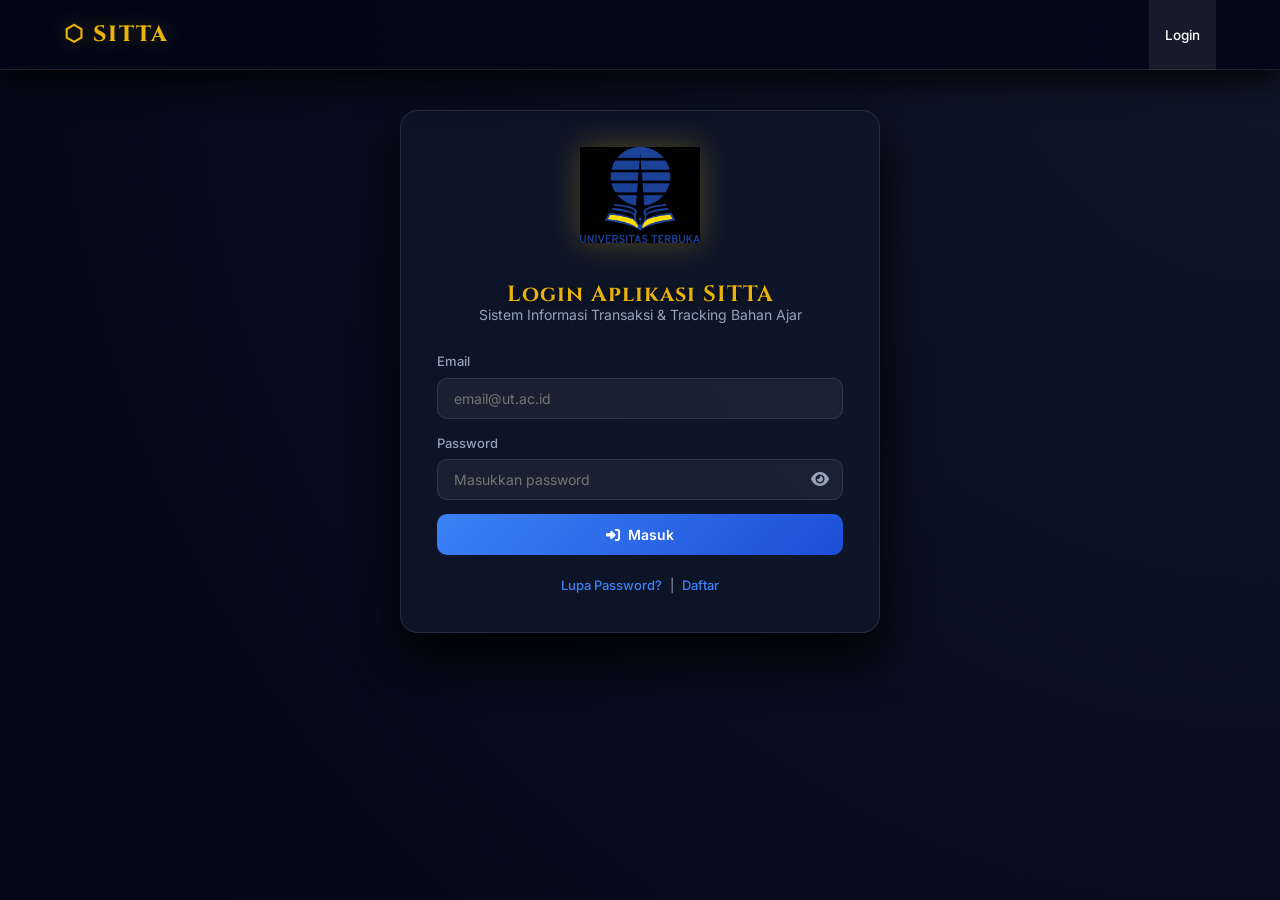
<file: index.html>
<!DOCTYPE html>
<html lang="id">
<head>
  <meta charset="UTF-8" />
  <meta name="viewport" content="width=device-width, initial-scale=1.0"/>
  <title>Login - SITTA</title>
  <meta name="description" content="Login ke Sistem Informasi Transaksi & Tracking Bahan Ajar Universitas Terbuka"/>
  <link rel="stylesheet" href="css/style.css"/>
  <link rel="stylesheet" href="https://cdnjs.cloudflare.com/ajax/libs/font-awesome/6.4.0/css/all.min.css"/>
  <link href="https://fonts.googleapis.com/css2?family=Cinzel:wght@400;600;700&family=Inter:wght@300;400;500;600;700&display=swap" rel="stylesheet"/>
</head>
<body>

  <!-- NAVBAR -->
  <nav class="navbar">
    <div class="nav-brand">
      <span>⬡ SITTA</span>
    </div>
    <ul>
      <li><a href="index.html" class="active">Login</a></li>
    </ul>
  </nav>

  <!-- LOGIN CONTAINER -->
  <div class="login-container">
    <div class="login-logo">
      <img src="assets/logo-ut.jpeg" alt="Logo Universitas Terbuka" style="width: 120px; height: auto; margin-bottom: 10px;">
    </div>
    <h2>Login Aplikasi SITTA</h2>
    <p style="color:var(--text-muted); font-size:14px; margin-top:-16px; margin-bottom:24px;">
      Sistem Informasi Transaksi &amp; Tracking Bahan Ajar
    </p>

    <form id="loginForm">
      <label for="email">Email</label>
      <input type="email" id="email" placeholder="email@ut.ac.id" required/>

      <label for="password">Password</label>
      <div style="position:relative;">
        <input type="password" id="password" placeholder="Masukkan password" required/>
        <span id="togglePwd" style="position:absolute;right:14px;top:50%;transform:translateY(-50%);cursor:pointer;color:var(--text-muted);">
          <i class="fas fa-eye"></i>
        </span>
      </div>

      <button type="submit" class="btn" id="loginBtn">
        <i class="fas fa-sign-in-alt"></i> Masuk
      </button>
    </form>

    <div class="links">
      <a href="#" id="forgotLink">Lupa Password?</a> &nbsp;|&nbsp;
      <a href="#" id="registerLink">Daftar</a>
    </div>
  </div>

  <!-- FORGOT PASSWORD MODAL -->
  <div class="modal" id="forgotModal">
    <div class="modal-content">
      <span class="close" id="closeForgot">&times;</span>
      <h3><i class="fas fa-key"></i> Lupa Password</h3>
      <p style="color:var(--text-muted); font-size:14px;">
        Silakan hubungi admin UT daerah untuk reset password Anda.
      </p>
      <button class="btn" onclick="document.getElementById('forgotModal').classList.remove('show')">Mengerti</button>
    </div>
  </div>

  <!-- REGISTER MODAL -->
  <div class="modal" id="registerModal">
    <div class="modal-content" style="max-width:480px;">
      <span class="close" id="closeRegister">&times;</span>
      <h3><i class="fas fa-user-plus"></i> Form Pendaftaran</h3>
      <form id="registerForm">
        <label for="regNama">Nama Lengkap</label>
        <input type="text" id="regNama" placeholder="Nama lengkap Anda" required/>
        <label for="regEmail">Email</label>
        <input type="email" id="regEmail" placeholder="email@ut.ac.id" required/>
        <label for="regLokasi">Lokasi UPBJJ</label>
        <input type="text" id="regLokasi" placeholder="Contoh: UPBJJ Jakarta" required/>
        <label for="regPwd">Password</label>
        <input type="password" id="regPwd" placeholder="Buat password" required/>
        <button type="submit" class="btn"><i class="fas fa-user-check"></i> Daftar Sekarang</button>
      </form>
    </div>
  </div>

  <script src="js/data.js"></script>
  <script>
    // Cek jika sudah login
    if (sessionStorage.getItem('loggedIn') === 'true') {
      window.location.href = 'dashboard.html';
    }

    // Toggle password visibility
    document.getElementById('togglePwd').addEventListener('click', function() {
      const pwd = document.getElementById('password');
      const icon = this.querySelector('i');
      if (pwd.type === 'password') {
        pwd.type = 'text';
        icon.classList.replace('fa-eye', 'fa-eye-slash');
      } else {
        pwd.type = 'password';
        icon.classList.replace('fa-eye-slash', 'fa-eye');
      }
    });

    // Login form
    document.getElementById('loginForm').addEventListener('submit', function(e) {
      e.preventDefault();
      const email = document.getElementById('email').value.trim();
      const password = document.getElementById('password').value;
      const btn = document.getElementById('loginBtn');

      // Get users from storage or use default data
      const pengguna = JSON.parse(localStorage.getItem('dataPengguna')) || dataPengguna;
      const user = pengguna.find(u => u.email === email && u.password === password);

      if (user) {
        btn.innerHTML = '<i class="fas fa-spinner fa-spin"></i> Memproses...';
        sessionStorage.setItem('loggedIn', 'true');
        sessionStorage.setItem('userName', user.nama);
        sessionStorage.setItem('userRole', user.role);
        setTimeout(() => { window.location.href = 'dashboard.html'; }, 900);
      } else {
        document.getElementById('loginForm').classList.add('shake');
        setTimeout(() => document.getElementById('loginForm').classList.remove('shake'), 400);
        alert('Email atau password salah! Coba: rina@ut.ac.id / rina123');
      }
    });

    // Modals
    document.getElementById('forgotLink').onclick = (e) => { e.preventDefault(); document.getElementById('forgotModal').classList.add('show'); };
    document.getElementById('registerLink').onclick = (e) => { e.preventDefault(); document.getElementById('registerModal').classList.add('show'); };
    document.getElementById('closeForgot').onclick = () => document.getElementById('forgotModal').classList.remove('show');
    document.getElementById('closeRegister').onclick = () => document.getElementById('registerModal').classList.remove('show');

    document.getElementById('registerForm').addEventListener('submit', function(e) {
      e.preventDefault();
      alert('Pendaftaran berhasil! Silakan login dengan akun baru Anda.');
      document.getElementById('registerModal').classList.remove('show');
    });
  </script>
</body>
</html>
</file>
<file: css/style.css>
@import url("https://fonts.googleapis.com/css2?family=Cinzel:wght@400;600;700&family=Inter:wght@300;400;500;600;700&display=swap");

:root {
  --primary: #3b82f6;
  --primary-hover: #2563eb;
  --secondary: #eab308;
  --bg-color: #020617;
  --surface: rgba(15, 23, 42, 0.8);
  --text-main: #f8fafc;
  --text-muted: #94a3b8;
  --border: rgba(255, 255, 255, 0.1);
  --danger: #ef4444;
  --success: #10b981;
  --warning: #eab308;
  --info: #3b82f6;
  --radius: 12px;
  --shadow-sm: 0 4px 12px rgba(0, 0, 0, 0.5);
  --shadow-md: 0 12px 32px rgba(0, 0, 0, 0.8);
  --shadow-lg: 0 24px 48px rgba(0, 0, 0, 0.95);
  --shadow-xl: 0 32px 64px rgba(0, 0, 0, 1);
}

* {
  box-sizing: border-box;
}

body {
  font-family: 'Inter', sans-serif;
  background: radial-gradient(circle at top right, #0f172a, #020617);
  background-attachment: fixed;
  color: var(--text-main);
  margin: 0;
  padding: 0;
  min-height: 100vh;
  display: flex;
  flex-direction: column;
  line-height: 1.6;
  overflow-x: hidden;
}

h1, h2, h3, h4 {
  font-family: 'Cinzel', serif;
  font-weight: 700;
  color: var(--secondary);
  margin-top: 0;
  letter-spacing: 1px;
  text-shadow: 0 2px 4px rgba(0,0,0,0.5);
}

/* =========== NAVBAR =========== */
.navbar {
  background: rgba(2, 6, 23, 0.85);
  backdrop-filter: blur(20px);
  -webkit-backdrop-filter: blur(20px);
  border-bottom: 1px solid var(--border);
  box-shadow: var(--shadow-md);
  position: sticky;
  top: 0;
  z-index: 1000;
  display: flex;
  justify-content: space-between;
  align-items: center;
  padding: 0 5%;
  height: 70px;
}

.navbar .nav-brand {
  display: flex;
  align-items: center;
  gap: 12px;
}

.navbar .nav-brand span {
  font-family: 'Cinzel', serif;
  font-weight: 800;
  font-size: 22px;
  color: var(--secondary);
  letter-spacing: 2px;
  text-shadow: 0 0 20px rgba(234, 179, 8, 0.4);
}

.navbar ul {
  list-style: none;
  padding: 0;
  margin: 0;
  display: flex;
  justify-content: center;
  align-items: center;
  gap: 2px;
}

.navbar a {
  color: rgba(255, 255, 255, 0.75);
  padding: 0 16px;
  height: 70px;
  line-height: 70px;
  display: block;
  text-decoration: none;
  font-weight: 500;
  font-size: 13.5px;
  transition: all 0.2s ease;
  white-space: nowrap;
}

.navbar a:hover,
.navbar a.active {
  color: #ffffff;
  background: rgba(255, 255, 255, 0.08);
}

/* =========== DROPDOWN =========== */
.dropdown {
  position: relative;
}

.dropdown-content {
  display: none;
  visibility: hidden;
  opacity: 0;
  position: absolute;
  top: 100%;
  left: 0;
  background: rgba(15, 23, 42, 0.98);
  min-width: 240px;
  box-shadow: var(--shadow-lg);
  border-radius: 10px;
  border: 1px solid var(--border);
  z-index: 1001;
  padding: 8px 0;
  backdrop-filter: blur(20px);
  margin-top: 0;
  transition: opacity 0.2s ease, transform 0.2s ease;
  transform: translateY(10px);
}

.dropdown.show .dropdown-content {
  display: block;
  visibility: visible;
  opacity: 1;
  transform: translateY(0);
}

.dropdown-content a {
  padding: 12px 20px;
  color: var(--text-main);
  font-size: 13px;
  display: flex;
  align-items: center;
  gap: 10px;
  transition: all 0.2s;
  text-decoration: none;
  height: auto;
  line-height: 1.4;
}

.dropdown-content a:hover {
  background: rgba(59, 130, 246, 0.15);
  color: var(--primary);
}

/* =========== CONTAINERS =========== */
.login-container,
.content,
.stok-container,
.tracking-container {
  background: var(--surface);
  margin: 40px auto;
  padding: 36px;
  width: 90%;
  max-width: 480px;
  border-radius: 18px;
  box-shadow: var(--shadow-lg);
  border: 1px solid var(--border);
  backdrop-filter: blur(16px);
}

.content,
.stok-container,
.tracking-container {
  max-width: 1200px;
}

/* =========== LOGIN =========== */
.login-container {
  text-align: center;
}

.login-logo {
  margin-bottom: 24px;
  animation: fadeInDown 0.6s ease;
  display: flex;
  justify-content: center;
  align-items: center;
}

.login-logo img {
  filter: drop-shadow(0 0 15px rgba(234, 179, 8, 0.3));
  transition: transform 0.3s ease;
}

.login-logo img:hover {
  transform: scale(1.05);
}

.stock-cover {
  width: 100%;
  height: 200px;
  overflow: hidden;
  border-bottom: 1px solid var(--border);
}

.stock-cover img {
  width: 100%;
  height: 100%;
  object-fit: cover;
  transition: transform 0.5s ease;
}

.stock-card:hover .stock-cover img {
  transform: scale(1.1);
}

.login-container h2 {
  font-size: 22px;
  margin-bottom: 8px;
}

/* =========== FORMS =========== */
form {
  display: flex;
  flex-direction: column;
  gap: 14px;
}

label {
  display: block;
  text-align: left;
  font-weight: 500;
  font-size: 13px;
  color: var(--text-muted);
  margin-bottom: -8px;
}

input[type="email"],
input[type="password"],
input[type="text"],
input[type="number"],
input[type="date"],
input[type="file"],
select {
  width: 100%;
  padding: 11px 16px;
  border: 1.5px solid var(--border);
  border-radius: 10px;
  font-family: inherit;
  font-size: 14px;
  color: var(--text-main);
  background-color: rgba(255, 255, 255, 0.05);
  transition: all 0.2s ease;
}

input:focus, select:focus {
  outline: none;
  border-color: var(--secondary);
  background: rgba(255, 255, 255, 0.08);
  box-shadow: 0 0 0 3px rgba(234, 179, 8, 0.15);
}

select option {
  background: #0f172a;
  color: var(--text-main);
}

/* =========== BUTTONS =========== */
.btn {
  background: linear-gradient(135deg, var(--primary), #1d4ed8);
  color: white;
  border: none;
  padding: 12px 24px;
  font-family: inherit;
  font-size: 14px;
  font-weight: 600;
  border-radius: 10px;
  cursor: pointer;
  transition: all 0.25s ease;
  width: 100%;
  display: inline-flex;
  justify-content: center;
  align-items: center;
  gap: 8px;
  text-decoration: none;
}

.btn:hover {
  background: linear-gradient(135deg, var(--primary-hover), #1e3a8a);
  transform: translateY(-2px);
  box-shadow: 0 8px 20px rgba(59, 130, 246, 0.4);
}

.btn:active {
  transform: translateY(0);
}

.btn-small {
  padding: 8px 16px;
  font-size: 12px;
  width: auto;
  border-radius: 8px;
}

.btn-danger {
  background: linear-gradient(135deg, var(--danger), #b91c1c);
  color: white;
  border: none;
}

.btn-danger:hover {
  background: linear-gradient(135deg, #dc2626, #991b1b);
  box-shadow: 0 8px 20px rgba(239, 68, 68, 0.4);
}

.btn-secondary {
  background: rgba(255,255,255,0.05);
  color: var(--text-main);
  border: 1px solid var(--border);
}

.btn-secondary:hover {
  background: rgba(255,255,255,0.1);
  box-shadow: none;
}

/* =========== LINKS =========== */
.links {
  margin-top: 20px;
  font-size: 13px;
  color: var(--text-muted);
}

.links a {
  color: var(--primary);
  text-decoration: none;
  font-weight: 500;
  transition: color 0.2s;
}

.links a:hover {
  color: var(--secondary);
  text-decoration: underline;
}

/* =========== TABLES =========== */
.table-wrapper {
  overflow-x: auto;
  border-radius: 12px;
  border: 1px solid var(--border);
  box-shadow: var(--shadow-sm);
  background: rgba(15, 23, 42, 0.5);
  backdrop-filter: blur(12px);
}

table {
  width: 100%;
  border-collapse: collapse;
  text-align: left;
}

th, td {
  padding: 14px 18px;
  border-bottom: 1px solid var(--border);
}

th {
  background-color: rgba(0, 0, 0, 0.4);
  color: var(--secondary);
  font-weight: 700;
  font-size: 11px;
  text-transform: uppercase;
  letter-spacing: 0.06em;
  border-bottom: 2px solid var(--border);
  white-space: nowrap;
}

td {
  font-size: 13.5px;
  color: var(--text-main);
}

tr:last-child td {
  border-bottom: none;
}

tr:hover td {
  background-color: rgba(255, 255, 255, 0.04);
}

/* =========== MODALS =========== */
.modal {
  display: none;
  position: fixed;
  top: 0;
  left: 0;
  width: 100%;
  height: 100%;
  background: rgba(2, 6, 23, 0.75);
  backdrop-filter: blur(6px);
  z-index: 2000;
  opacity: 0;
  transition: opacity 0.3s ease;
  align-items: center;
  justify-content: center;
}

.modal.show {
  display: flex;
  opacity: 1;
}

.modal-content {
  background: rgba(15, 23, 42, 0.98);
  backdrop-filter: blur(20px);
  border: 1px solid var(--border);
  padding: 36px;
  width: 90%;
  max-width: 440px;
  border-radius: 18px;
  box-shadow: var(--shadow-xl);
  position: relative;
  transform: scale(0.95) translateY(20px);
  transition: all 0.35s cubic-bezier(0.16, 1, 0.3, 1);
  max-height: 90vh;
  overflow-y: auto;
}

.modal.show .modal-content {
  transform: scale(1) translateY(0);
}

.close {
  position: absolute;
  top: 16px;
  right: 20px;
  font-size: 26px;
  color: var(--text-muted);
  cursor: pointer;
  transition: color 0.2s;
  line-height: 1;
  background: none;
  border: none;
  font-family: inherit;
}

.close:hover {
  color: var(--danger);
}

/* =========== TIMELINE =========== */
.timeline {
  position: relative;
  margin: 20px 0 10px 0;
  padding: 0;
  list-style: none;
}

.timeline::before {
  content: "";
  position: absolute;
  top: 0;
  bottom: 0;
  width: 2px;
  background: var(--border);
  left: 20px;
}

.timeline-item {
  position: relative;
  padding-left: 56px;
  margin-bottom: 24px;
}

.timeline-item::before {
  content: "";
  position: absolute;
  left: 13px;
  top: 4px;
  width: 16px;
  height: 16px;
  border-radius: 50%;
  background: var(--surface);
  border: 3px solid var(--border);
  transition: all 0.3s;
  z-index: 2;
}

.timeline-item.active::before {
  border-color: var(--secondary);
  background: var(--secondary);
  box-shadow: 0 0 0 5px rgba(234, 179, 8, 0.2);
}

.timeline-date {
  font-size: 12px;
  color: var(--text-muted);
  font-weight: 500;
  margin-bottom: 6px;
}

.timeline-content {
  background: rgba(255,255,255,0.04);
  padding: 16px;
  border: 1px solid var(--border);
  border-radius: 10px;
  transition: transform 0.2s, border-color 0.2s;
}

.timeline-content:hover {
  transform: translateX(4px);
  border-color: var(--primary);
}

.timeline-content h4 {
  margin: 0 0 6px 0;
  font-size: 14px;
  color: var(--text-main);
}

.timeline-content p {
  margin: 0;
  font-size: 13px;
  color: var(--text-main);
}

/* =========== TOAST =========== */
.toast-container {
  position: fixed;
  bottom: 32px;
  right: 32px;
  z-index: 9999;
  display: flex;
  flex-direction: column;
  gap: 10px;
}

.toast {
  background: rgba(15, 23, 42, 0.98);
  backdrop-filter: blur(10px);
  color: var(--text-main);
  padding: 14px 20px;
  border-radius: 12px;
  box-shadow: var(--shadow-lg);
  display: flex;
  align-items: center;
  gap: 14px;
  font-size: 13px;
  font-weight: 500;
  border-left: 4px solid var(--border);
  transform: translateX(120%);
  animation: slideInRight 0.4s cubic-bezier(0.16, 1, 0.3, 1) forwards;
  min-width: 280px;
}

.toast.success { border-left-color: var(--success); }
.toast.error { border-left-color: var(--danger); }
.toast.warning { border-left-color: var(--warning); }

.toast.fade-out {
  animation: slideOutRight 0.3s ease-in forwards;
}

/* =========== ANIMATIONS =========== */
@keyframes slideInRight {
  to { transform: translateX(0); }
}

@keyframes slideOutRight {
  to { transform: translateX(120%); opacity: 0; }
}

@keyframes fadeInDown {
  from { opacity: 0; transform: translateY(-20px); }
  to { opacity: 1; transform: translateY(0); }
}

@keyframes slideUp {
  from { opacity: 0; transform: translateY(20px); }
  to { opacity: 1; transform: translateY(0); }
}

@keyframes shake {
  0%, 100% { transform: translateX(0); }
  20%, 60% { transform: translateX(-6px); }
  40%, 80% { transform: translateX(6px); }
}

.shake { animation: shake 0.4s cubic-bezier(0.36, 0.07, 0.19, 0.97) both; }

/* =========== STATS GRID =========== */
.stats-grid {
  display: grid;
  grid-template-columns: repeat(auto-fit, minmax(220px, 1fr));
  gap: 18px;
  margin-bottom: 28px;
}

.stat-card {
  background: rgba(255,255,255,0.04);
  padding: 22px 24px;
  border-radius: 16px;
  border: 1px solid var(--border);
  box-shadow: var(--shadow-sm);
  display: flex;
  align-items: center;
  gap: 18px;
  transition: transform 0.2s, box-shadow 0.2s, border-color 0.2s;
  backdrop-filter: blur(10px);
}

.stat-card:hover {
  transform: translateY(-4px);
  box-shadow: var(--shadow-md);
  border-color: rgba(255,255,255,0.2);
}

.stat-icon {
  width: 54px;
  height: 54px;
  border-radius: 14px;
  display: flex;
  align-items: center;
  justify-content: center;
  font-size: 22px;
  flex-shrink: 0;
}

.stat-info h3 {
  margin: 0;
  font-size: 28px;
  color: var(--text-main);
  line-height: 1;
  font-family: 'Inter', sans-serif;
}

.stat-info p {
  margin: 5px 0 0;
  color: var(--text-muted);
  font-size: 13px;
  font-weight: 500;
}

/* =========== BADGES =========== */
.badge {
  padding: 4px 12px;
  border-radius: 20px;
  font-size: 11px;
  font-weight: 700;
  text-transform: uppercase;
  letter-spacing: 0.05em;
  display: inline-block;
}

.badge-success { background: rgba(16, 185, 129, 0.15); color: #10b981; }
.badge-warning { background: rgba(234, 179, 8, 0.15); color: #eab308; }
.badge-danger  { background: rgba(239, 68, 68, 0.15);  color: #ef4444; }
.badge-info    { background: rgba(59, 130, 246, 0.15);  color: #3b82f6; }

/* =========== PROGRESS BARS =========== */
.progress-container {
  width: 100%;
  height: 8px;
  background: rgba(255, 255, 255, 0.06);
  border-radius: 10px;
  overflow: hidden;
}

.progress-bar {
  height: 100%;
  border-radius: 10px;
  transition: width 0.6s ease-out;
}

/* =========== FILTER BAR =========== */
.filter-bar {
  display: flex;
  gap: 12px;
  margin-bottom: 20px;
  flex-wrap: wrap;
  align-items: center;
  background: rgba(255,255,255,0.03);
  padding: 14px;
  border-radius: 12px;
  border: 1px solid var(--border);
  backdrop-filter: blur(10px);
}

.filter-group {
  display: flex;
  align-items: center;
  gap: 8px;
  flex-grow: 1;
}

.filter-group.small {
  flex-grow: 0;
  min-width: 140px;
}

.filter-group input {
  margin: 0;
  padding: 9px 14px;
}

/* =========== STOCK CARDS =========== */
.stock-card {
  background: rgba(255,255,255,0.03);
  border-radius: 16px;
  border: 1px solid var(--border);
  overflow: hidden;
  box-shadow: var(--shadow-sm);
  transition: all 0.3s cubic-bezier(0.4, 0, 0.2, 1);
  backdrop-filter: blur(10px);
  animation: slideUp 0.4s ease both;
}

.stock-card:hover {
  transform: translateY(-6px);
  box-shadow: var(--shadow-xl);
  border-color: rgba(59, 130, 246, 0.4);
}

.stock-header {
  background: linear-gradient(135deg, var(--primary), #1d4ed8);
  color: #ffffff;
  padding: 16px 20px;
}

.stock-header h4 {
  color: rgba(255,255,255,0.75);
  margin: 0;
  font-size: 11px;
  font-family: 'Inter', sans-serif;
  letter-spacing: 0.08em;
  text-transform: uppercase;
  font-weight: 600;
}

.stock-header h3 {
  color: #ffffff;
  margin: 6px 0 0;
  font-size: 15px;
  font-family: 'Inter', sans-serif;
  font-weight: 700;
  letter-spacing: 0;
}

.stock-body {
  padding: 18px 20px;
}

.stock-row {
  display: flex;
  justify-content: space-between;
  margin-bottom: 8px;
  font-size: 13px;
}

.stock-label { color: var(--text-muted); }
.stock-value { font-weight: 600; color: var(--text-main); }

.stock-actions {
  display: flex;
  gap: 8px;
  margin-top: 16px;
}

/* =========== CART =========== */
.floating-cart {
  position: fixed;
  bottom: 36px;
  right: 36px;
  width: 62px;
  height: 62px;
  background: linear-gradient(135deg, var(--secondary), #ca8a04);
  color: #000;
  border-radius: 50%;
  display: flex;
  align-items: center;
  justify-content: center;
  font-size: 22px;
  cursor: pointer;
  box-shadow: 0 8px 32px rgba(234, 179, 8, 0.45);
  z-index: 999;
  transition: all 0.3s cubic-bezier(0.175, 0.885, 0.32, 1.275);
  border: 2px solid rgba(255, 255, 255, 0.15);
}

.floating-cart:hover {
  transform: scale(1.12) translateY(-4px);
  box-shadow: 0 14px 40px rgba(234, 179, 8, 0.65);
}

.cart-badge {
  position: absolute;
  top: -6px;
  right: -6px;
  background: var(--danger);
  color: white;
  width: 22px;
  height: 22px;
  border-radius: 50%;
  font-size: 11px;
  font-weight: 700;
  display: flex;
  align-items: center;
  justify-content: center;
  border: 2px solid #020617;
}

/* =========== CART ITEMS =========== */
.cart-item {
  display: flex;
  align-items: center;
  justify-content: space-between;
  padding: 14px;
  border: 1px solid var(--border);
  border-radius: 10px;
  margin-bottom: 10px;
  background: rgba(255,255,255,0.03);
  gap: 12px;
}

.cart-item-info { flex: 1; }
.cart-item-info h4 { margin: 0; font-size: 13px; color: var(--text-main); font-family:'Inter',sans-serif; letter-spacing:0; }
.cart-item-info p { margin: 2px 0 0; font-size: 11px; color: var(--text-muted); }

.cart-qty {
  display: flex;
  align-items: center;
  gap: 8px;
}

.cart-qty button {
  width: 28px;
  height: 28px;
  border-radius: 6px;
  border: 1px solid var(--border);
  background: rgba(255,255,255,0.05);
  color: var(--text-main);
  cursor: pointer;
  font-size: 16px;
  display: flex;
  align-items: center;
  justify-content: center;
  padding: 0;
  transition: background 0.2s;
}

.cart-qty button:hover { background: rgba(255,255,255,0.12); }
.cart-qty span { min-width: 28px; text-align: center; font-weight: 700; font-size: 15px; }

/* =========== STRUK =========== */
.struk {
  background: rgba(255,255,255,0.03);
  border: 1px solid var(--border);
  border-radius: 14px;
  padding: 24px;
  text-align: center;
}

.struk h3 {
  font-size: 16px;
  margin: 0 0 4px;
}

.struk .struk-divider {
  border: none;
  border-top: 1px dashed var(--border);
  margin: 16px 0;
}

.struk-row {
  display: flex;
  justify-content: space-between;
  font-size: 13px;
  margin-bottom: 6px;
}

.struk-row.total {
  font-weight: 700;
  font-size: 15px;
  color: var(--secondary);
}

/* =========== RESPONSIVE =========== */
@media (max-width: 900px) {
  .navbar {
    flex-direction: column;
    height: auto;
    padding: 12px 5%;
    gap: 6px;
  }
  .navbar ul {
    flex-wrap: wrap;
    justify-content: center;
  }
  .stats-grid {
    grid-template-columns: 1fr 1fr;
  }
}

@media (max-width: 600px) {
  .login-container,
  .content,
  .stok-container,
  .tracking-container {
    margin: 20px auto;
    padding: 20px;
    width: 95%;
  }
  .stats-grid {
    grid-template-columns: 1fr;
  }
  .filter-bar {
    flex-direction: column;
    align-items: stretch;
  }
  .floating-cart {
    bottom: 20px;
    right: 20px;
    width: 52px;
    height: 52px;
    font-size: 18px;
  }
}
</file>
